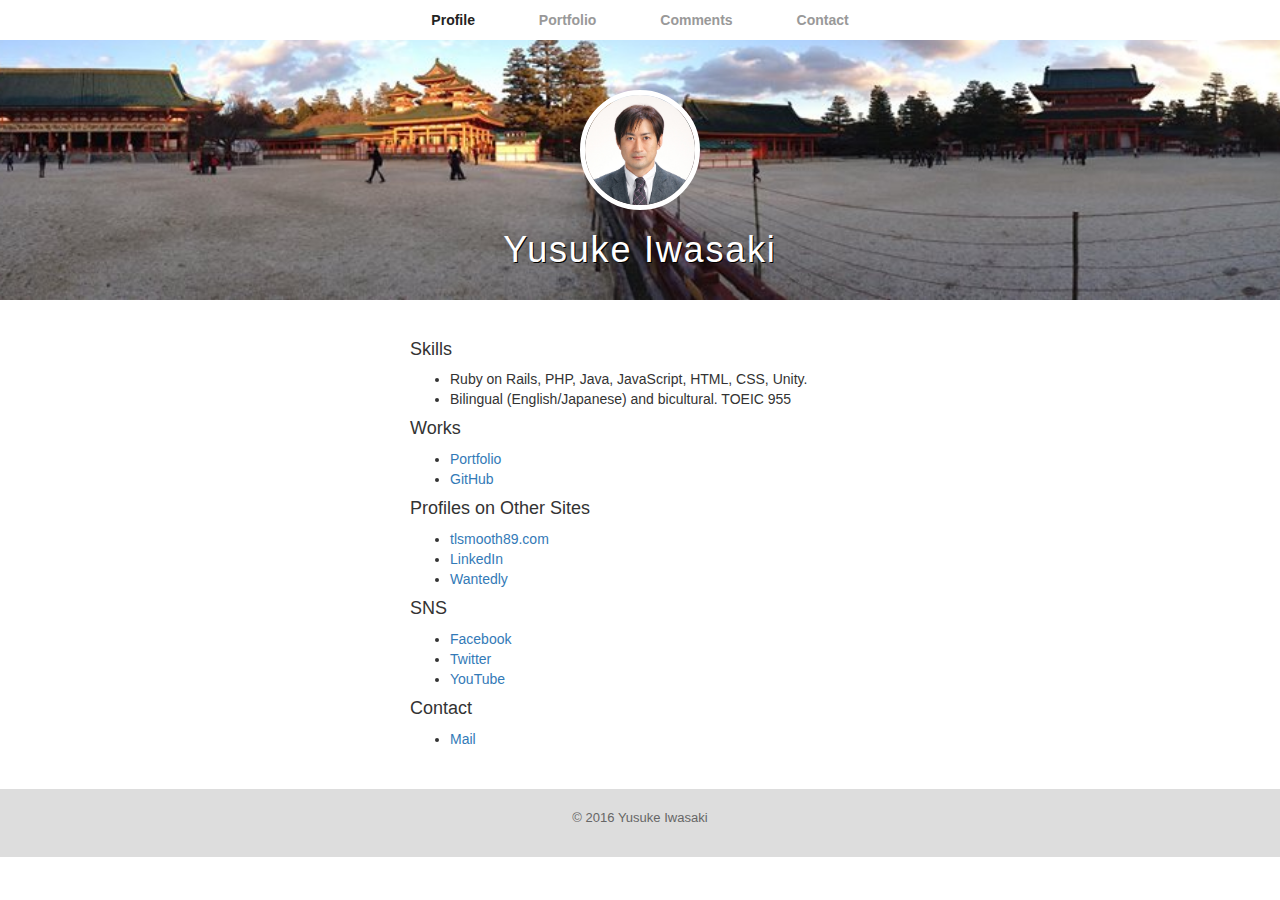
<file: index.html>
<!DOCTYPE HTML>
<html lang="ja">
<head>
    <meta charset="UTF-8" />
    <meta http-equiv="X-UA-Compatible" content="IE=edge">
    <meta name="viewport" content="width=device-width, initial-scale=1">
    <title>Yusuke Iwasaki</title>
    <!-- <link rel="stylesheet" href="profile.css" /> -->
    <!-- Getting the Bootstrap CSS -->
    <link rel="stylesheet" href="//maxcdn.bootstrapcdn.com/bootstrap/3.3.5/css/bootstrap.min.css">
    <!-- Getting jQuery -->
    <script src="//ajax.googleapis.com/ajax/libs/jquery/1.11.3/jquery.min.js"></script>
    <!-- Getting the Bootstrap JS -->
    <script src="//maxcdn.bootstrapcdn.com/bootstrap/3.3.5/js/bootstrap.min.js"></script>
    <link rel="shortcut icon" href="http://tlsmooth89.com/favicon.ico" />
    <link rel="icon" href="http://tlsmooth89.com/favicon.ico" />
    <style>
       body {
            /* font-family: sans-serif; */
            font-size: 14px;
        }

        header {
            background-image: url("heianshrine.jpg");
            background-position: center center;
            background-size: cover;
            background-repeat: no-repeat;
            /* padding-bottom: 100px; */
        }

        #logo {
            padding: 20px 0;
            text-align: center;
        }

        #logo img {
            max-width: 120px;
            border: 5px solid #fff;
            border-radius: 100%;
        }

        #logo h1 {
            letter-spacing: 0.05em;
            color: #fff;
            text-shadow: 1px 1px 0px #000;
        }
        
        nav {
            margin: 0 0 30px 0;
            padding: 10px 0;
            text-align: center;
            background-color: #fff;
        }

        nav ul {
            margin: 0 10px;
            padding: 0;
        }

        nav ul li {
            margin: 0 20px;
            display: inline-block;
        }

        nav ul li a {
            padding: 15px 10px;
            /* text-decoration: none; */
            color: #999;
            font-weight: bold;
        }

        nav ul li a.selected {
            color: #222;
        }
        
        section {
            max-width: 500px;    
            margin: auto;
            padding: 30px 20px;
        }
        
        /*
        section h2 {
            padding: 10px 0 20px 0;
            text-align: center;
            letter-spacing: 0.05em;
        }
        */
        
        section ul li a {
            /* text-decoration: none; */
        }
        
        /*
        .table-responsive img {
            max-width: 80px;
            border-radius: 10%;
        }
        */

        footer {
            background-color: #ddd;
            text-align: center;
        }
        
        .copyright {
            padding: 20px 0;
            font-size: 93%;
            color: #666;
        }
    </style>
</head>
<body>
    <header>
        <nav>
            <ul>
                <li><a href="index.html" class="selected">Profile</a></li>
                <li><a href="portfolio.html">Portfolio</a></li>
                <li><a href="https://yusuke-message-board.herokuapp.com/" target="_top">Comments</a></li>
                <li><a href="mailto:yusuke.iwasaki@tlsmooth89.com" target="_top">Contact</a></li>
            </ul>
        </nav>
        <div id="logo">
            <img src="yiwasaki.jpg" alt="" />
            <h1>Yusuke Iwasaki</h1>
        </div>
    </header>
    <section>
        <!-- <h2>About</h2> -->
        <h4>Skills</h4>
            <ul>
                <li>Ruby on Rails, PHP, Java, JavaScript, HTML, CSS, Unity.</li>
                <li>Bilingual (English/Japanese) and bicultural. TOEIC 955</li>
            </ul>
        <h4>Works</h4>
            <ul>
                <li><a href="portfolio.html">Portfolio</a></li>
                <li><a href="https://github.com/tlsmooth88" target="_blank">GitHub</a></li>
            </ul>
        <h4>Profiles on Other Sites</h4>
            <ul>
                <li><a href="http://tlsmooth89.com/" target="_blank">tlsmooth89.com</a></li>
                <li><a href="https://www.linkedin.com/in/yiwasaki" target="_blank">LinkedIn</a></li>
                <li><a href="https://www.wantedly.com/users/8063908" target="_blank">Wantedly</a></li>
            </ul>
        <h4>SNS</h4>
            <ul>
                <li><a href="https://www.facebook.com/yiwasakiuie" target="_blank">Facebook</a></li>
                <li><a href="https://twitter.com/yiwasakiuie" target="_blank">Twitter</a></li>
                <li><a href="https://www.youtube.com/tlsmooth89" target="_blank">YouTube</a></li>
            </ul>
        <h4>Contact</h4>
            <ul>
                <li><a href="mailto:yusuke.iwasaki@tlsmooth89.com" target="_top">Mail</a></li>
            </ul>
    </section>
    <footer class="copyright">
        <p>&copy; 2016 Yusuke Iwasaki</p>
    </footer>   
</body>
</html>
</file>
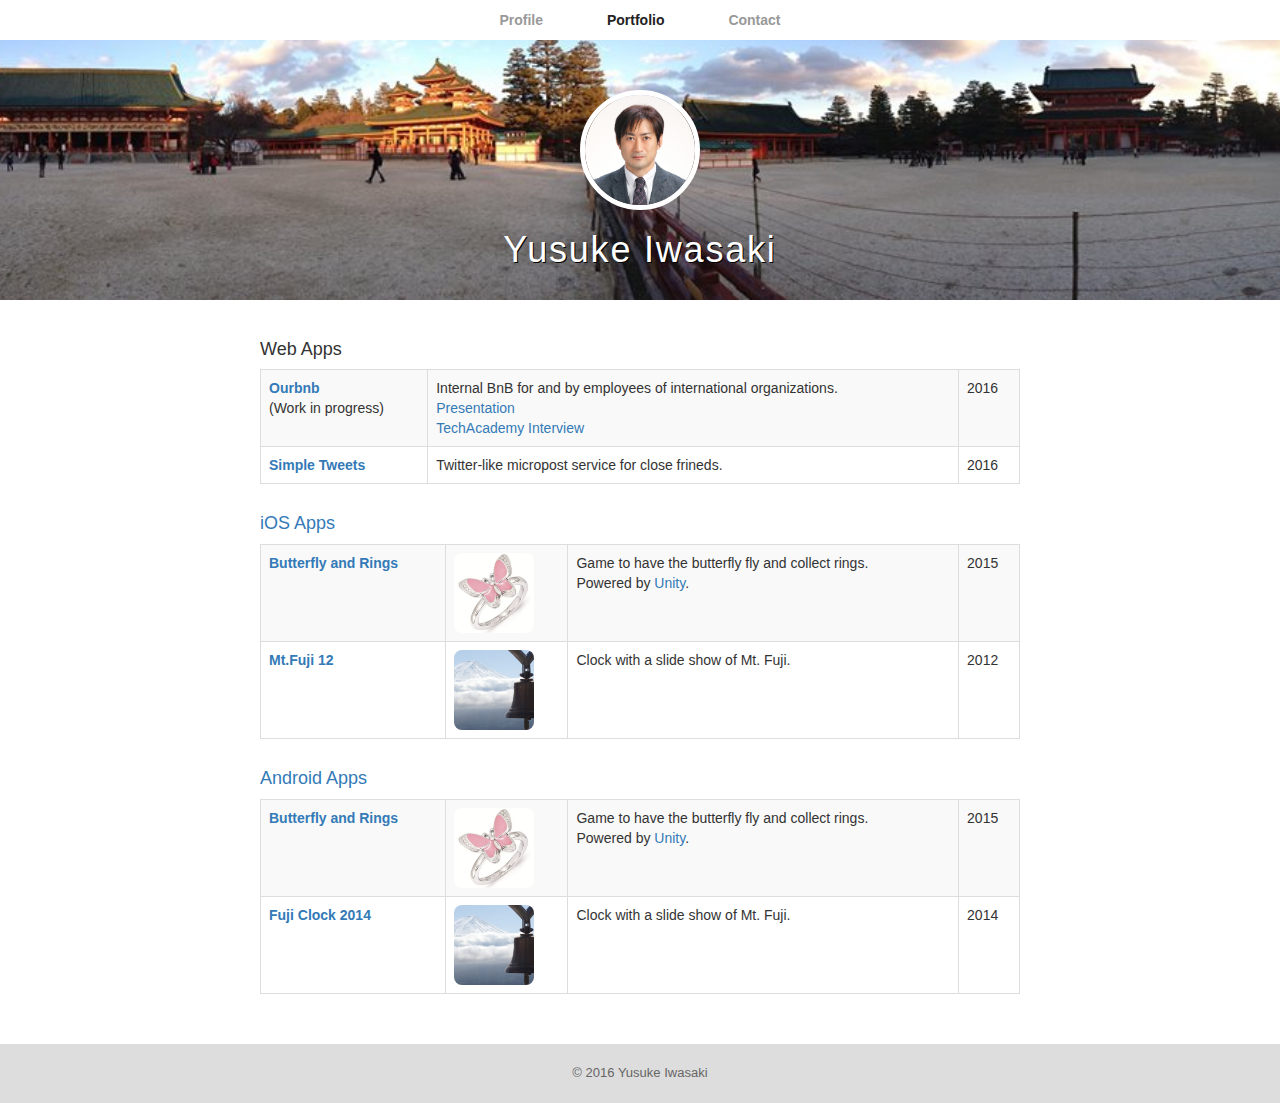
<file: portfolio.html>
<!DOCTYPE HTML>
<html lang="ja">
<head>
    <meta charset="UTF-8" />
    <meta http-equiv="X-UA-Compatible" content="IE=edge">
    <meta name="viewport" content="width=device-width, initial-scale=1">
    <title>Yusuke Iwasaki</title>
    <!-- <link rel="stylesheet" href="profile.css" /> -->
    <!-- Getting the Bootstrap CSS -->
    <link rel="stylesheet" href="//maxcdn.bootstrapcdn.com/bootstrap/3.3.5/css/bootstrap.min.css">
    <!-- Getting jQuery -->
    <script src="//ajax.googleapis.com/ajax/libs/jquery/1.11.3/jquery.min.js"></script>
    <!-- Getting the Bootstrap JS -->
    <script src="//maxcdn.bootstrapcdn.com/bootstrap/3.3.5/js/bootstrap.min.js"></script>
    <link rel="shortcut icon" href="http://tlsmooth89.com/favicon.ico" />
    <link rel="icon" href="http://tlsmooth89.com/favicon.ico" />
    <style>
       body {
            /* font-family: sans-serif; */
            font-size: 14px;
            text-decoration: none;
        }

        header {
            background-image: url("heianshrine.jpg");
            background-position: center center;
            background-size: cover;
            background-repeat: no-repeat;
            /* padding-bottom: 100px; */
        }

        #logo {
            padding: 20px 0;
            text-align: center;
        }

        #logo img {
            max-width: 120px;
            border: 5px solid #fff;
            border-radius: 100%;
        }

        #logo h1 {
            letter-spacing: 0.05em;
            color: #fff;
            text-shadow: 1px 1px 0px #000;
        }
        
        nav {
            margin: 0 0 30px 0;
            padding: 10px 0;
            text-align: center;
            background-color: #fff;
        }

        nav ul {
            margin: 0 10px;
            padding: 0;
        }

        nav ul li {
            margin: 0 20px;
            display: inline-block;
        }

        nav ul li a {
            padding: 15px 10px;    
            color: #999;
            font-weight: bold;
        }

        nav ul li a.selected {
            color: #222;
        }
        
        .container {
            max-width: 800px;    
            margin: auto;
            padding: 30px 20px;
        }
        

        .table-responsive img {
            max-width: 80px;
            border-radius: 10%;
        }

        footer {
            background-color: #ddd;
            text-align: center;
        }
        
        .copyright {
            padding: 20px 0;
            font-size: 93%;
            color: #666;
        }
    </style>
</head>
<body>
    <header>
        <nav>
            <ul>
                <li><a href="index.html">Profile</a></li>
                <li><a href="portfolio.html"  class="selected">Portfolio</a></li>
                <li><a href="mailto:yusuke.iwasaki@tlsmooth89.com" target="_top">Contact</a></li>
            </ul>
        </nav>
        <div id="logo">
            <img src="yiwasaki.jpg" alt="" />
            <h1>Yusuke Iwasaki</h1>
        </div>
    </header>
    <div class="container">
        <h4>Web Apps</h4>
        <div class="table-responsive">
        <table class="table table-striped table-bordered">
        <!--
        <thead>
            <tr>
                <th>Name</th>
                <th>What it is</th>
            </tr>
        </thead>
        -->
        <tbody>
            <tr>
                <td>
                    <a href="http://tlsmooth88-ourbnb.herokuapp.com/" target="_blank"><b>Ourbnb</b></a><br>
                    (Work in progress)
                </td>
                <td>
                    Internal BnB for and by employees of international organizations.<br>
                    <a href="http://slides.com/tlsmooth89/deck-2#/" target="_blank">Presentation</a><br>
                    <a href="https://techacademy.jp/blog/29" target="_blank">TechAcademy Interview</a>
                </td>
                <td>2016</td>
            <tr>
                <td><a href="http://simple-tweets.herokuapp.com/" target="_blank"><b>Simple Tweets</b></a></td>
                <td>Twitter-like micropost service for close frineds.</td>
                <td>2016</td>
        </tbody>
        </table>
        </div>
        <h4><a href="https://itunes.apple.com/in/developer/tlsmooth89/id525960457" target="_blank">iOS Apps</a></h4>
        <div class="table-responsive">
        <table class="table table-striped table-bordered">
        <tbody>
            <tr>
                <td><a href="https://itunes.apple.com/in/app/butterfly-and-rings/id992041866?mt=8" target="_blank"><b>Butterfly and Rings</b></a></td>
                <td><img src="ButterflyAndRings.png" alt="" /></td>
                <td>Game to have the butterfly fly and collect rings.<br>Powered by <a href="https://unity3d.com/" target="_blank">Unity</a>.</td>
                <td>2015</td>
            <tr>
                <td><a href="https://itunes.apple.com/in/app/mt.fuji-12/id525960454?mt=8" target="_blank"><b>Mt.Fuji 12</b></a></td>
                <td><img src="MtFujiClock.png" alt="" /></td>
                <td>Clock with a slide show of Mt. Fuji.</td>
                <td>2012</td>
        </tbody>
        </table>
        </div>
        <h4><a href="https://play.google.com/store/apps/developer?id=Yusuke+Iwasaki" target="_blank">Android Apps</a></h4>
        <div class="table-responsive">
        <table class="table table-striped table-bordered">
        <tbody>
            <tr>
                <td><a href="https://play.google.com/store/apps/details?id=com.tlsmooth89.ButterflyAndRings" target="_blank"><b>Butterfly and Rings</b></a></td>
                <td><img src="ButterflyAndRings.png" alt="" /></td>
                <td>Game to have the butterfly fly and collect rings.<br>Powered by <a href="https://unity3d.com/" target="_blank">Unity</a>.</td>
                <td>2015</td>
            <tr>
                <td><a href="https://play.google.com/store/apps/details?id=com.tlsmooth89.fujiclock2014" target="_blank"><b>Fuji Clock 2014</b></a></td>
                <td><img src="MtFujiClock.png" alt="" /></td>
                <td>Clock with a slide show of Mt. Fuji.</td>
                <td>2014</td>
        </tbody>
        </table>
        </div>
    </div>
    <footer>
        <div class="copyright">&copy; 2016 Yusuke Iwasaki</div>
    </footer>
</body>
</html>
</file>
<file: profile.css>
* {
    margin: 0;
    padding: 0;
}


body {
    font-family: YuGothic, Meiryo, sans-serif;
    background-color: #ddd;
    font-size: 14px;
}

header {
    background-image: url("heianshrine.jpg");
    background-position: center center;
    background-size: cover;
    background-repeat: no-repeat;
    padding-bottom: 100px;
}

#logo {
    padding: 20px 0;
    text-align: center;
}

#logo img {
    max-width: 120px;
    border: 5px solid #fff;
    border-radius: 100%;
}

#logo h1 {
    letter-spacing: 0.05em;
    color: #fff;
    text-shadow: 1px 1px 0px #000;
}

nav {
    margin: 0 0 30px 0;
    padding: 10px 0;
    text-align: center;
    background-color: #fff;
}

nav ul {
    margin: 0 10px;
    padding: 0;
}

nav ul li {
    margin: 0 20px;
    display: inline-block;
}

nav ul li a {
    padding: 15px 10px;
    text-decoration: none;
    color: #999;
    font-weight: bold;
}

nav ul li a.selected {
    color: #000;
}

.container {
    max-width: 800px;
    margin: -100px auto 0;
    background-color: #fff;
}

section {
    padding: 30px 20px;
}

section h2 {
    padding: 10px 0 20px 0;
    text-align: center;
    letter-spacing: 0.05em;
}

section ul li a {
    text-decoration: none;
}

footer {
    padding: 20px 0;
    font-size: 93%;
    text-align: center;
    background-color: #ccc;
    color: #666;
}
</file>
